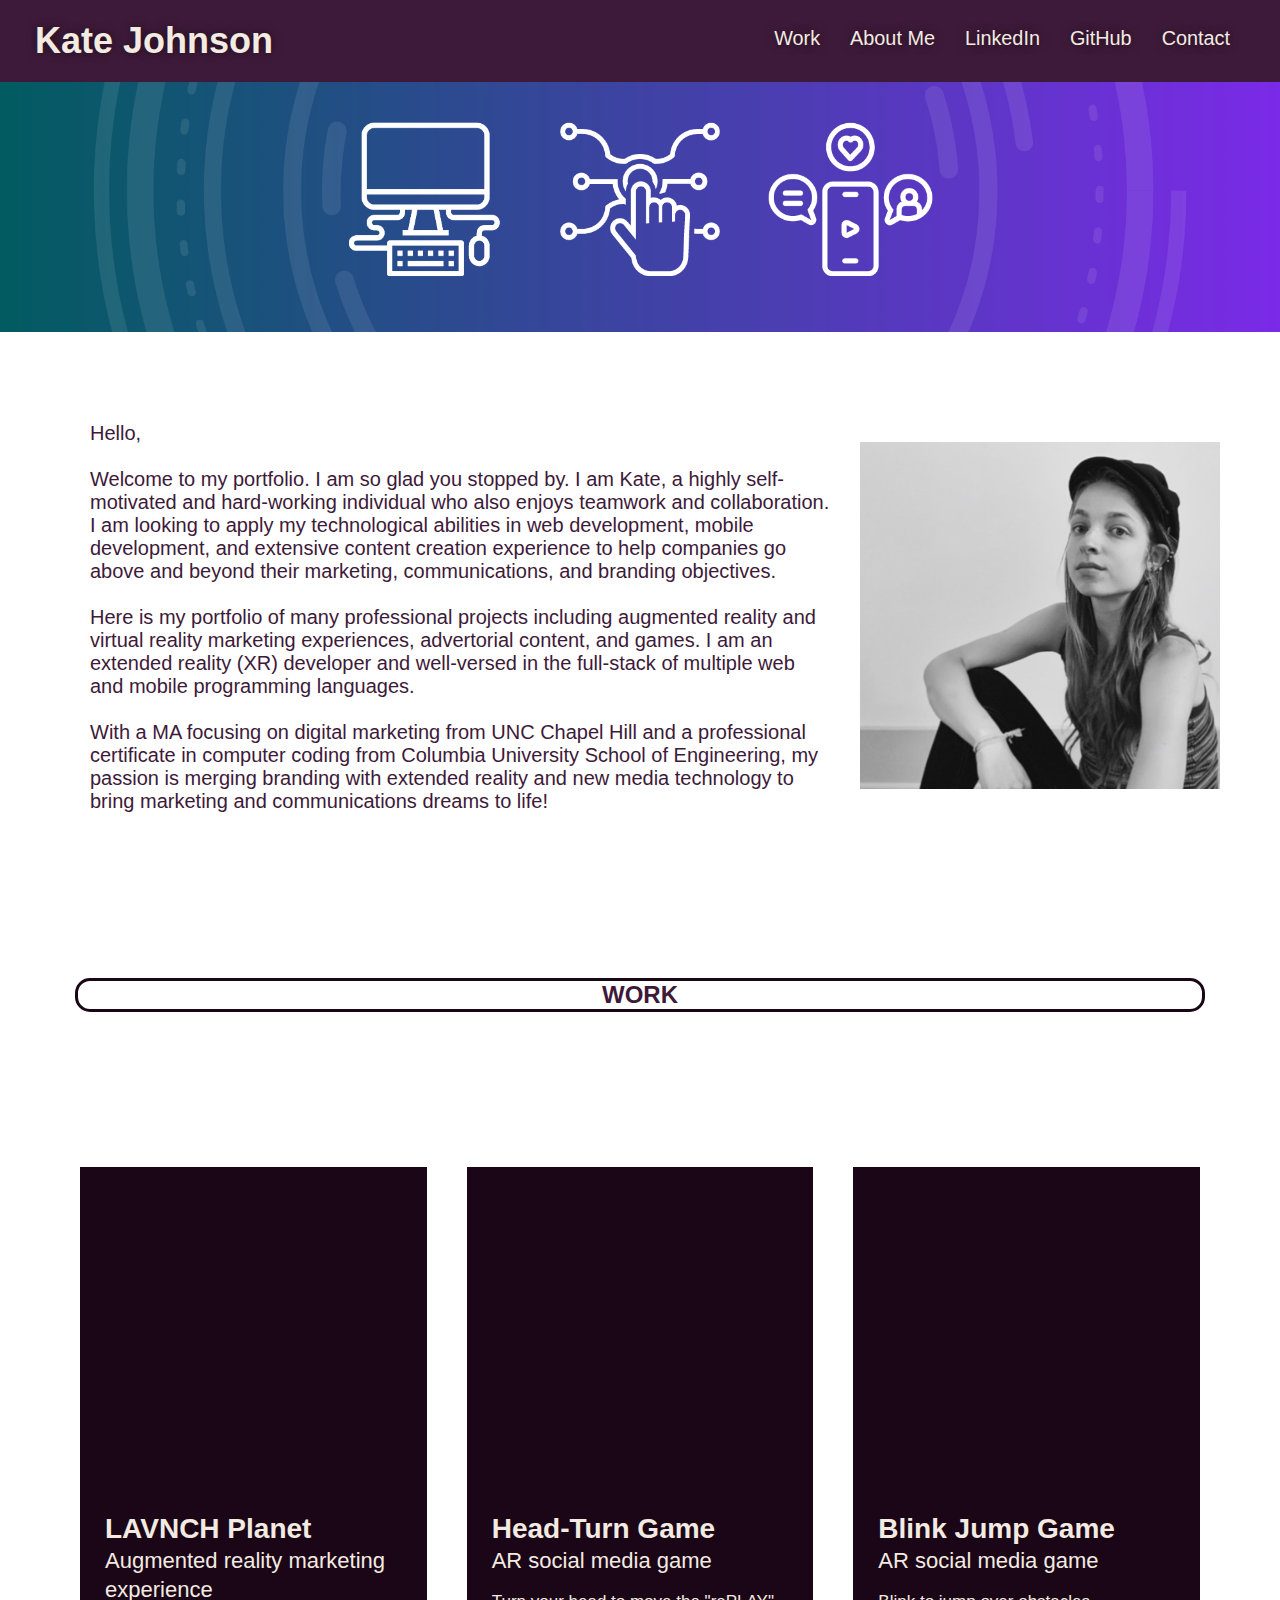
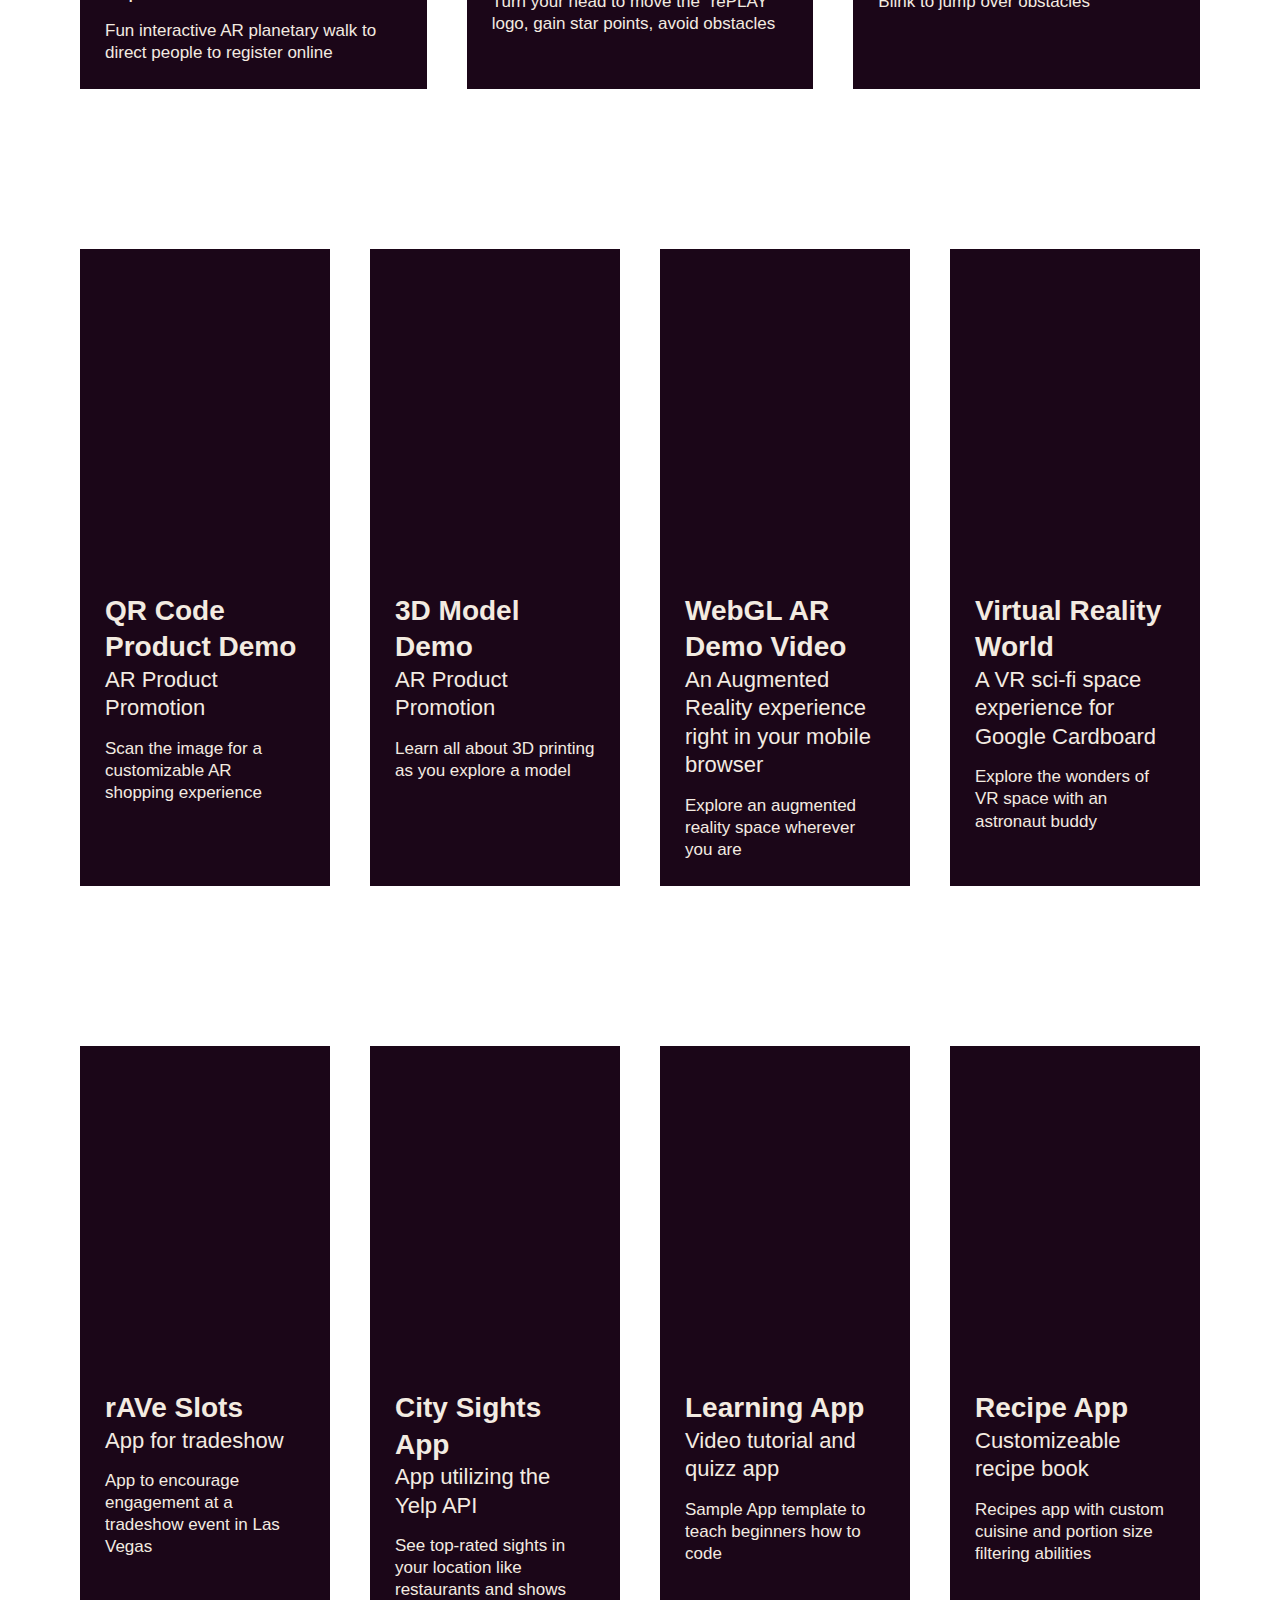
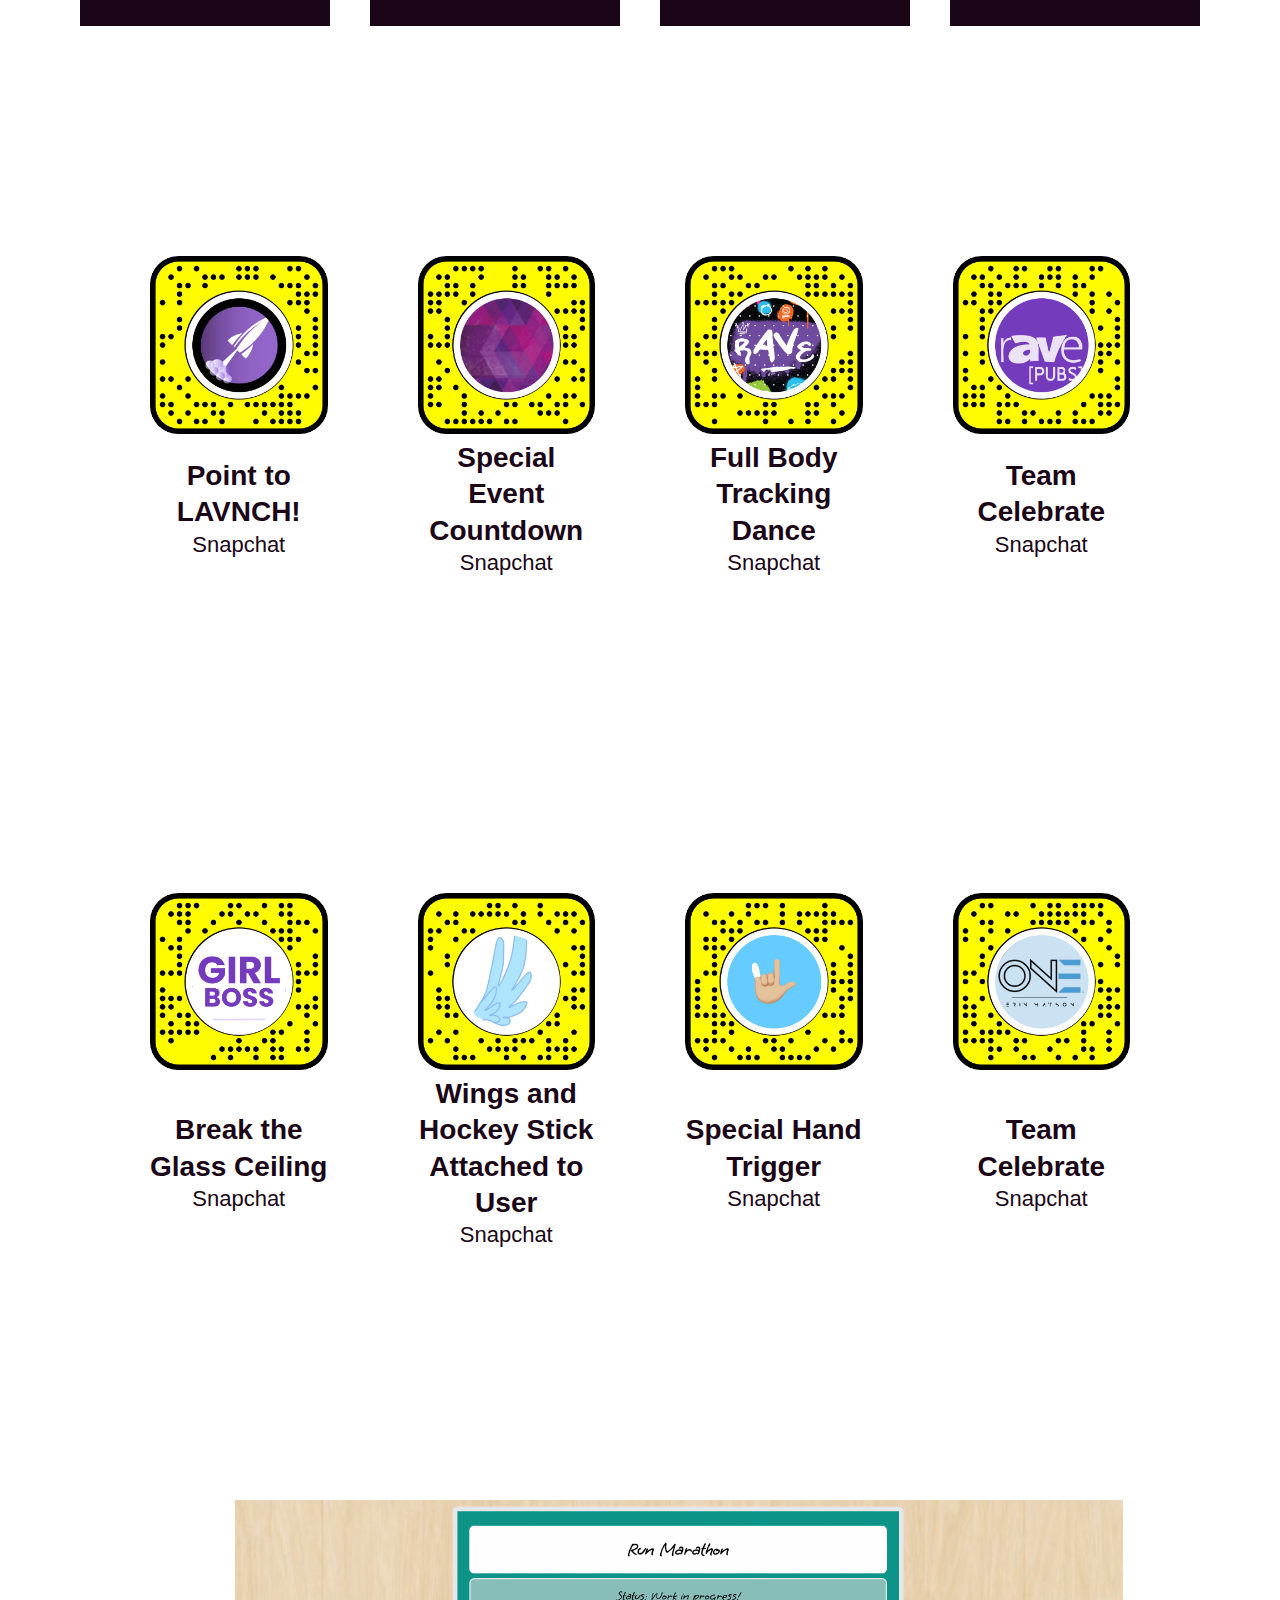
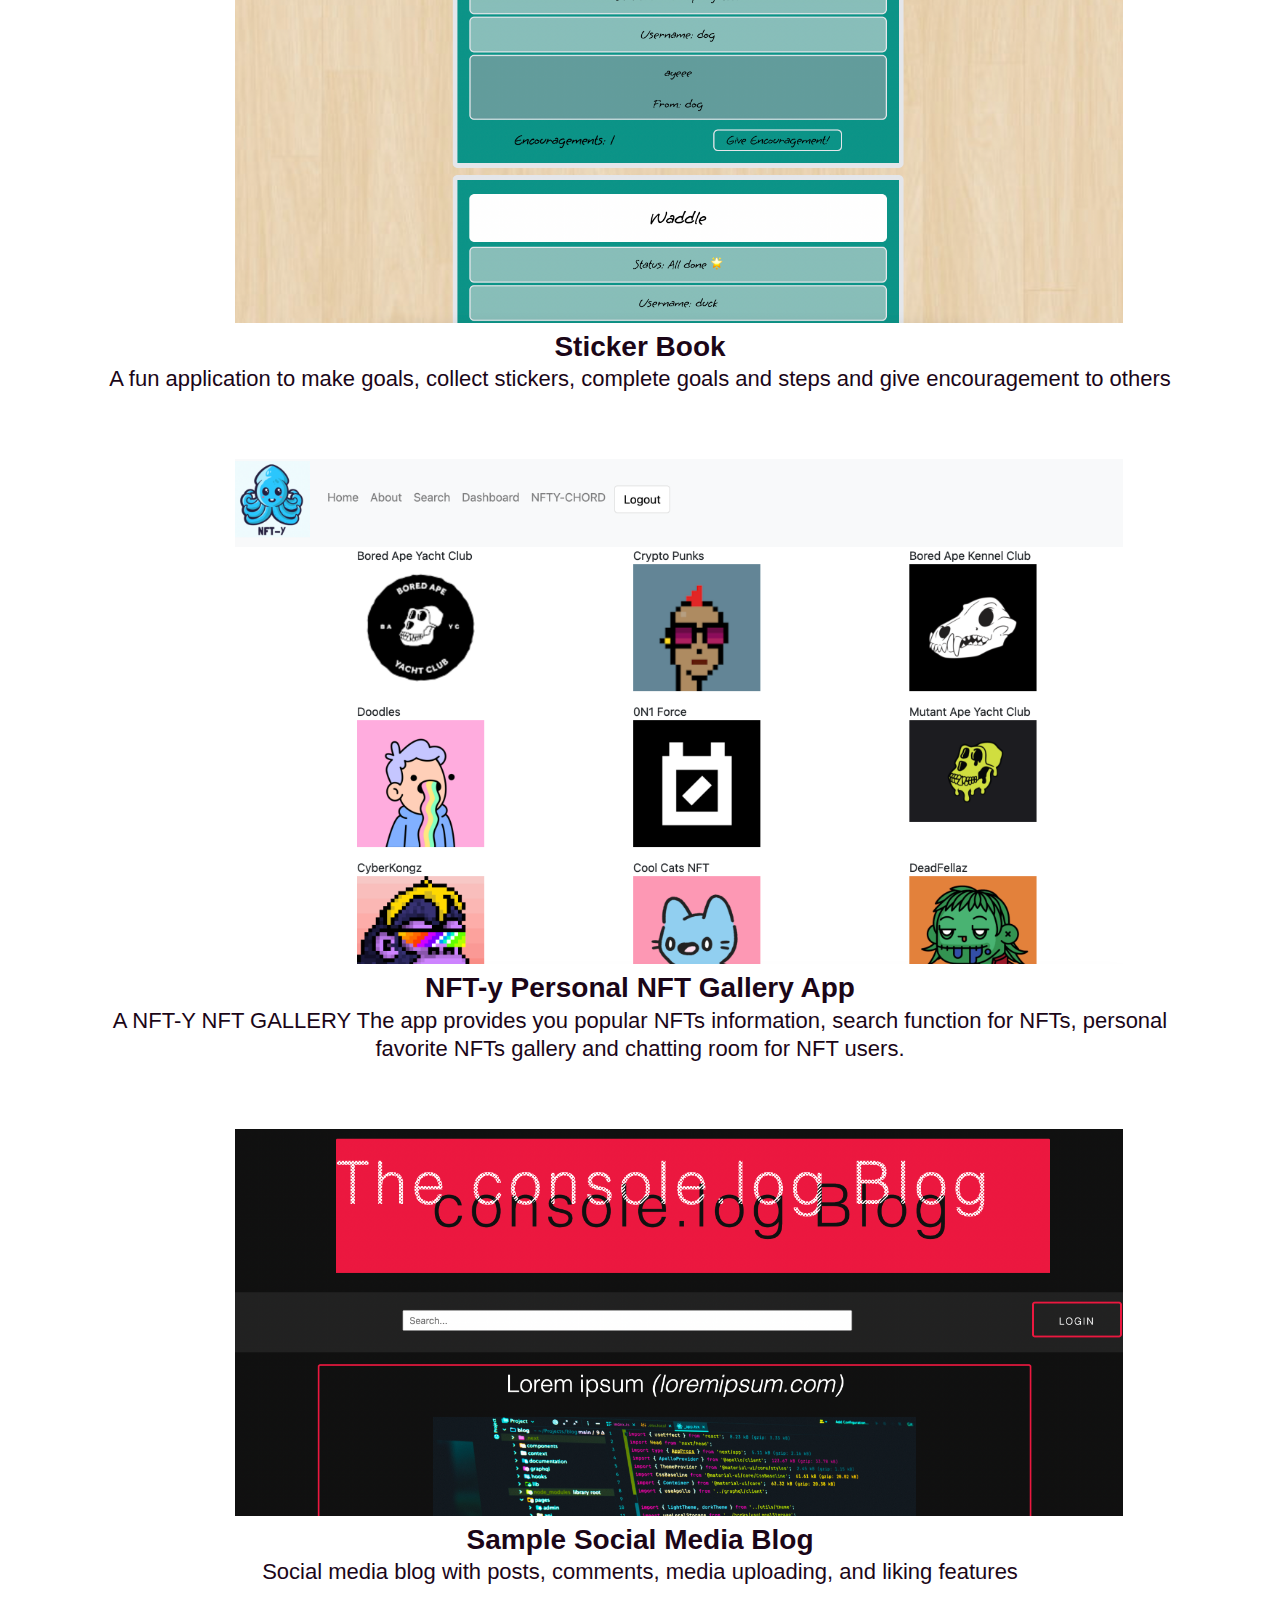
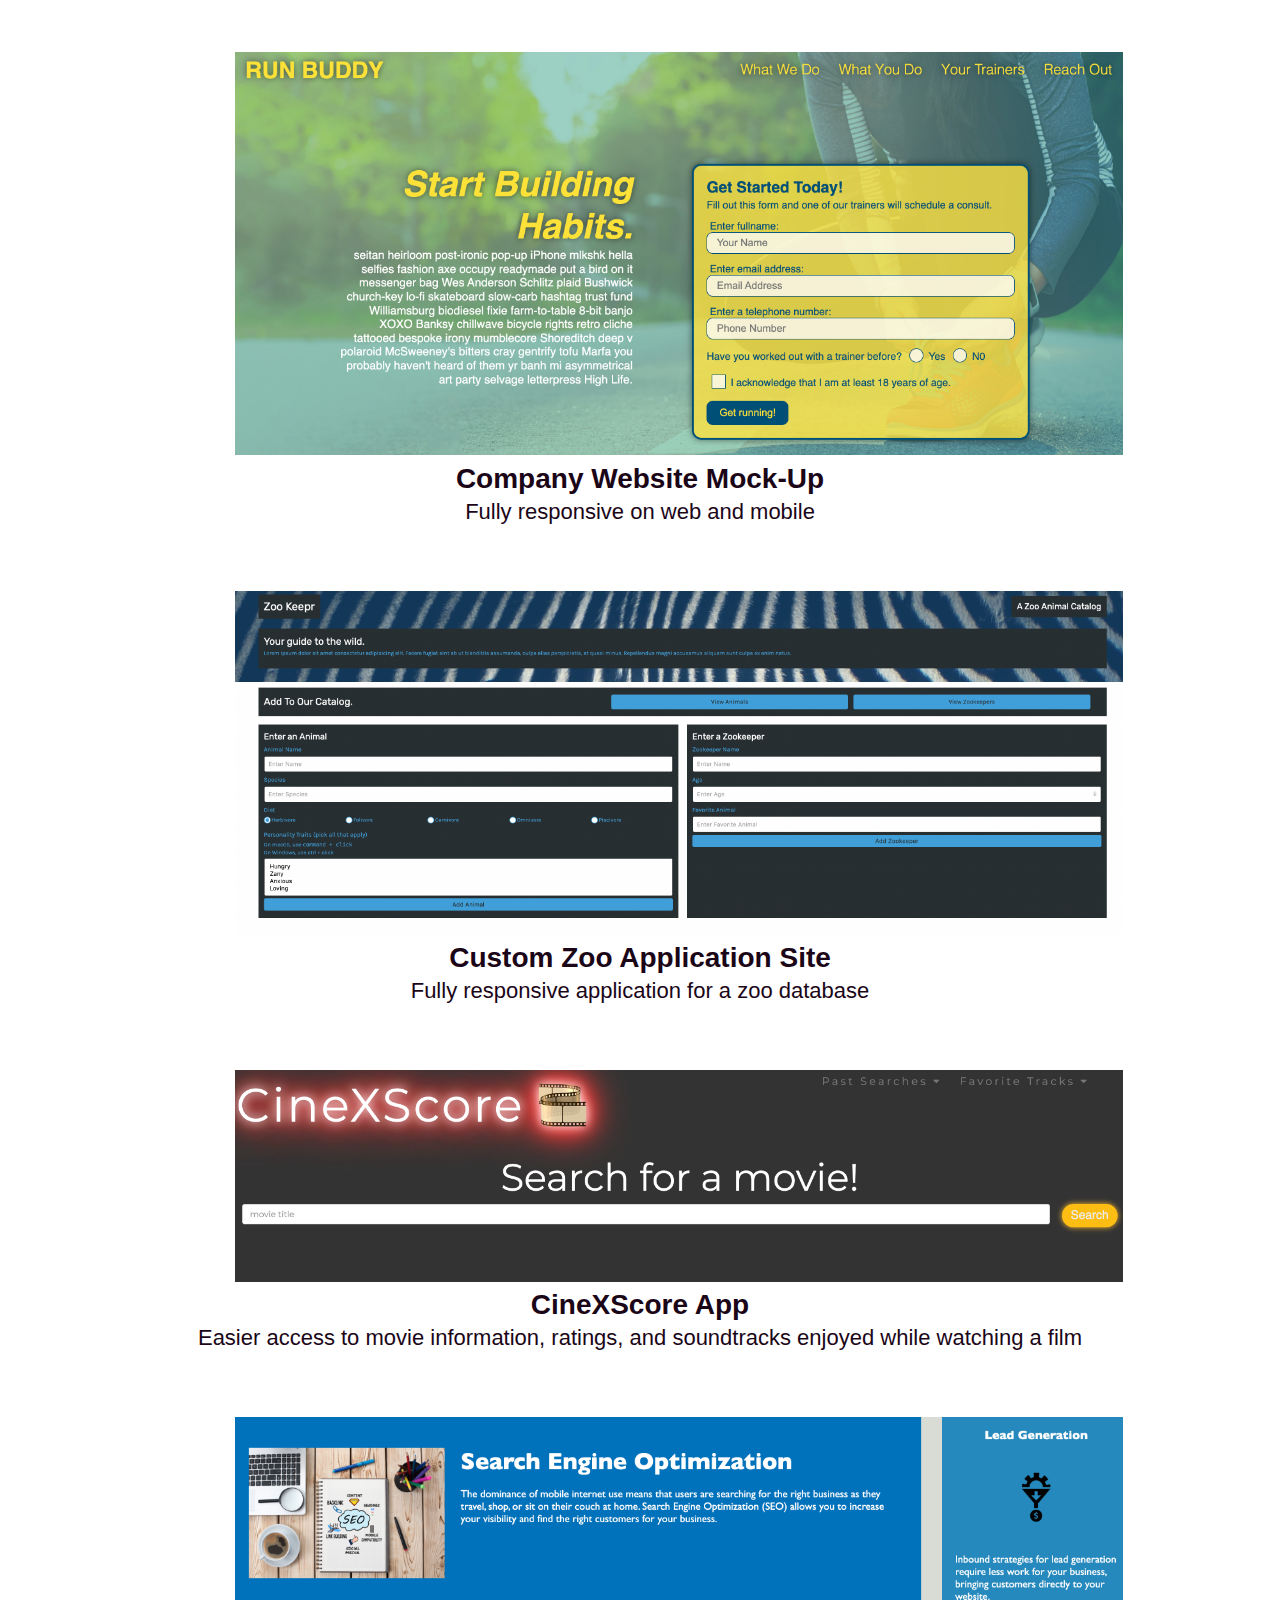
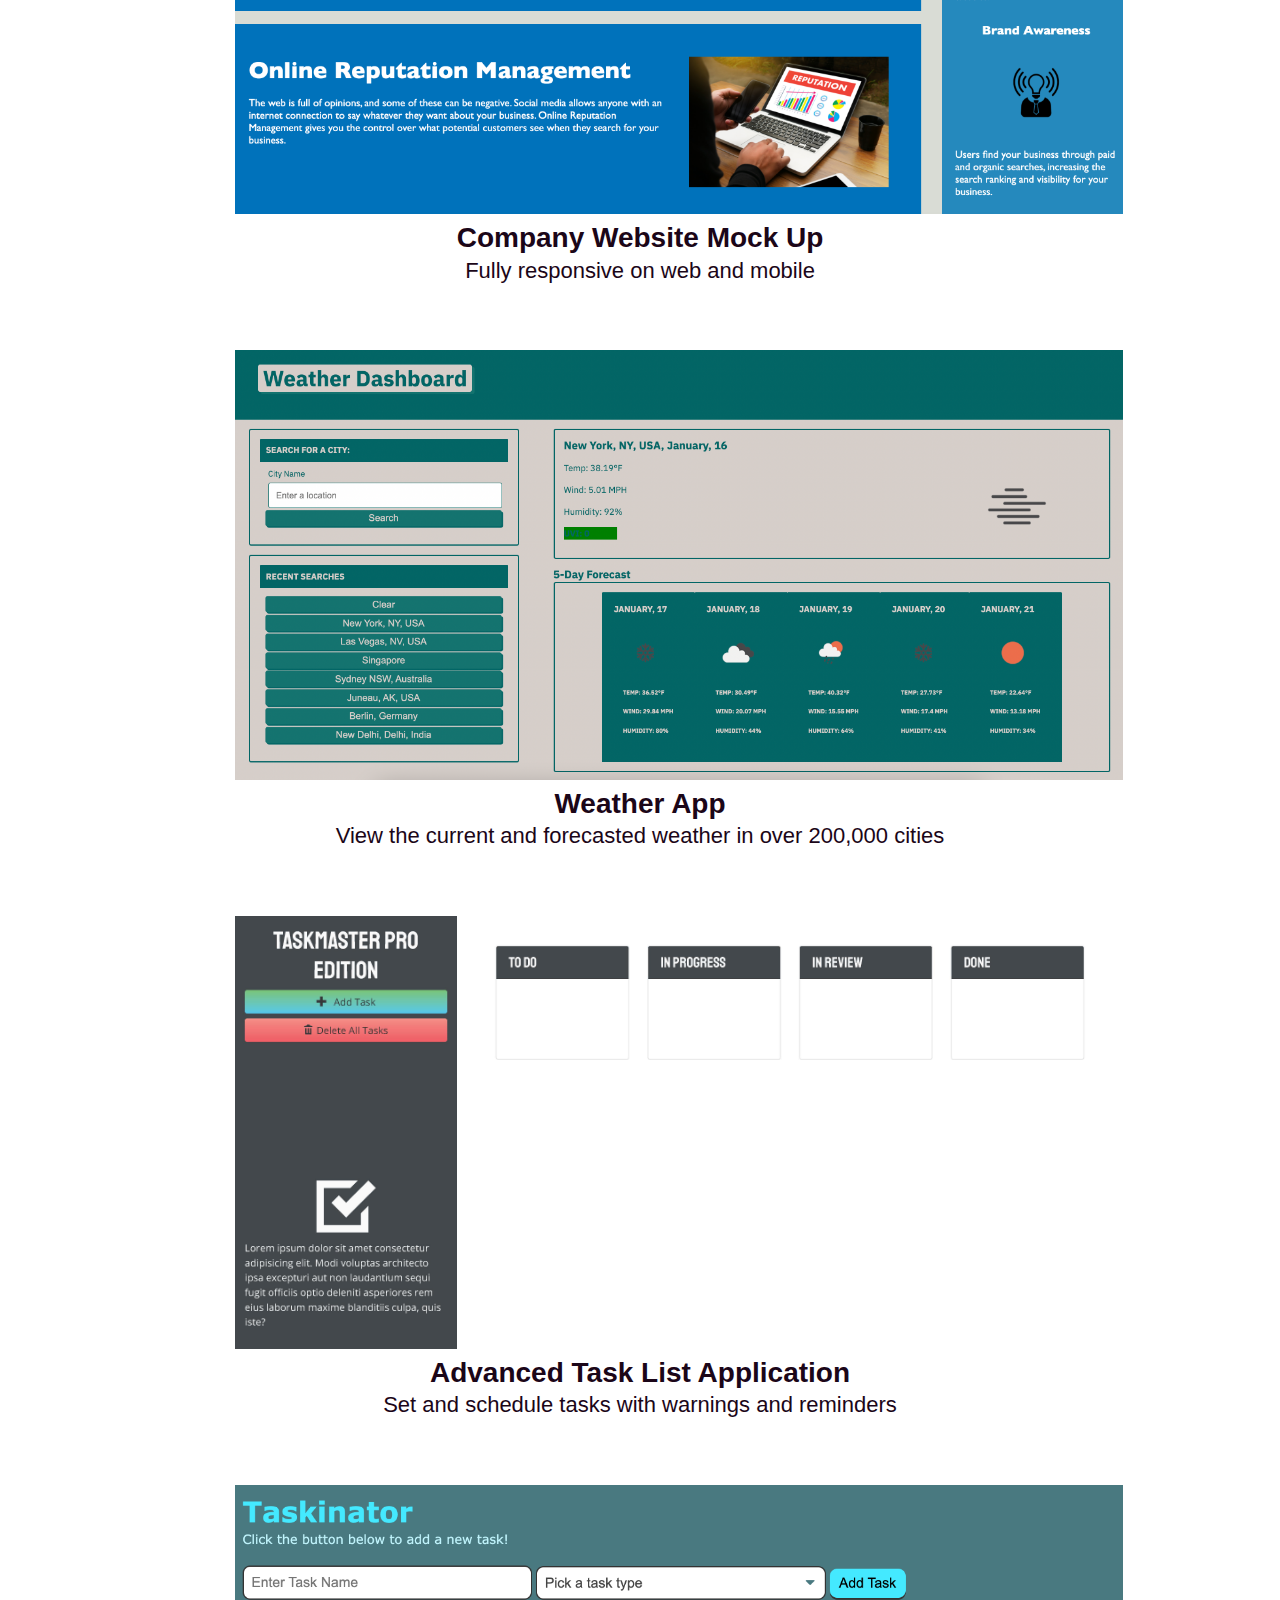
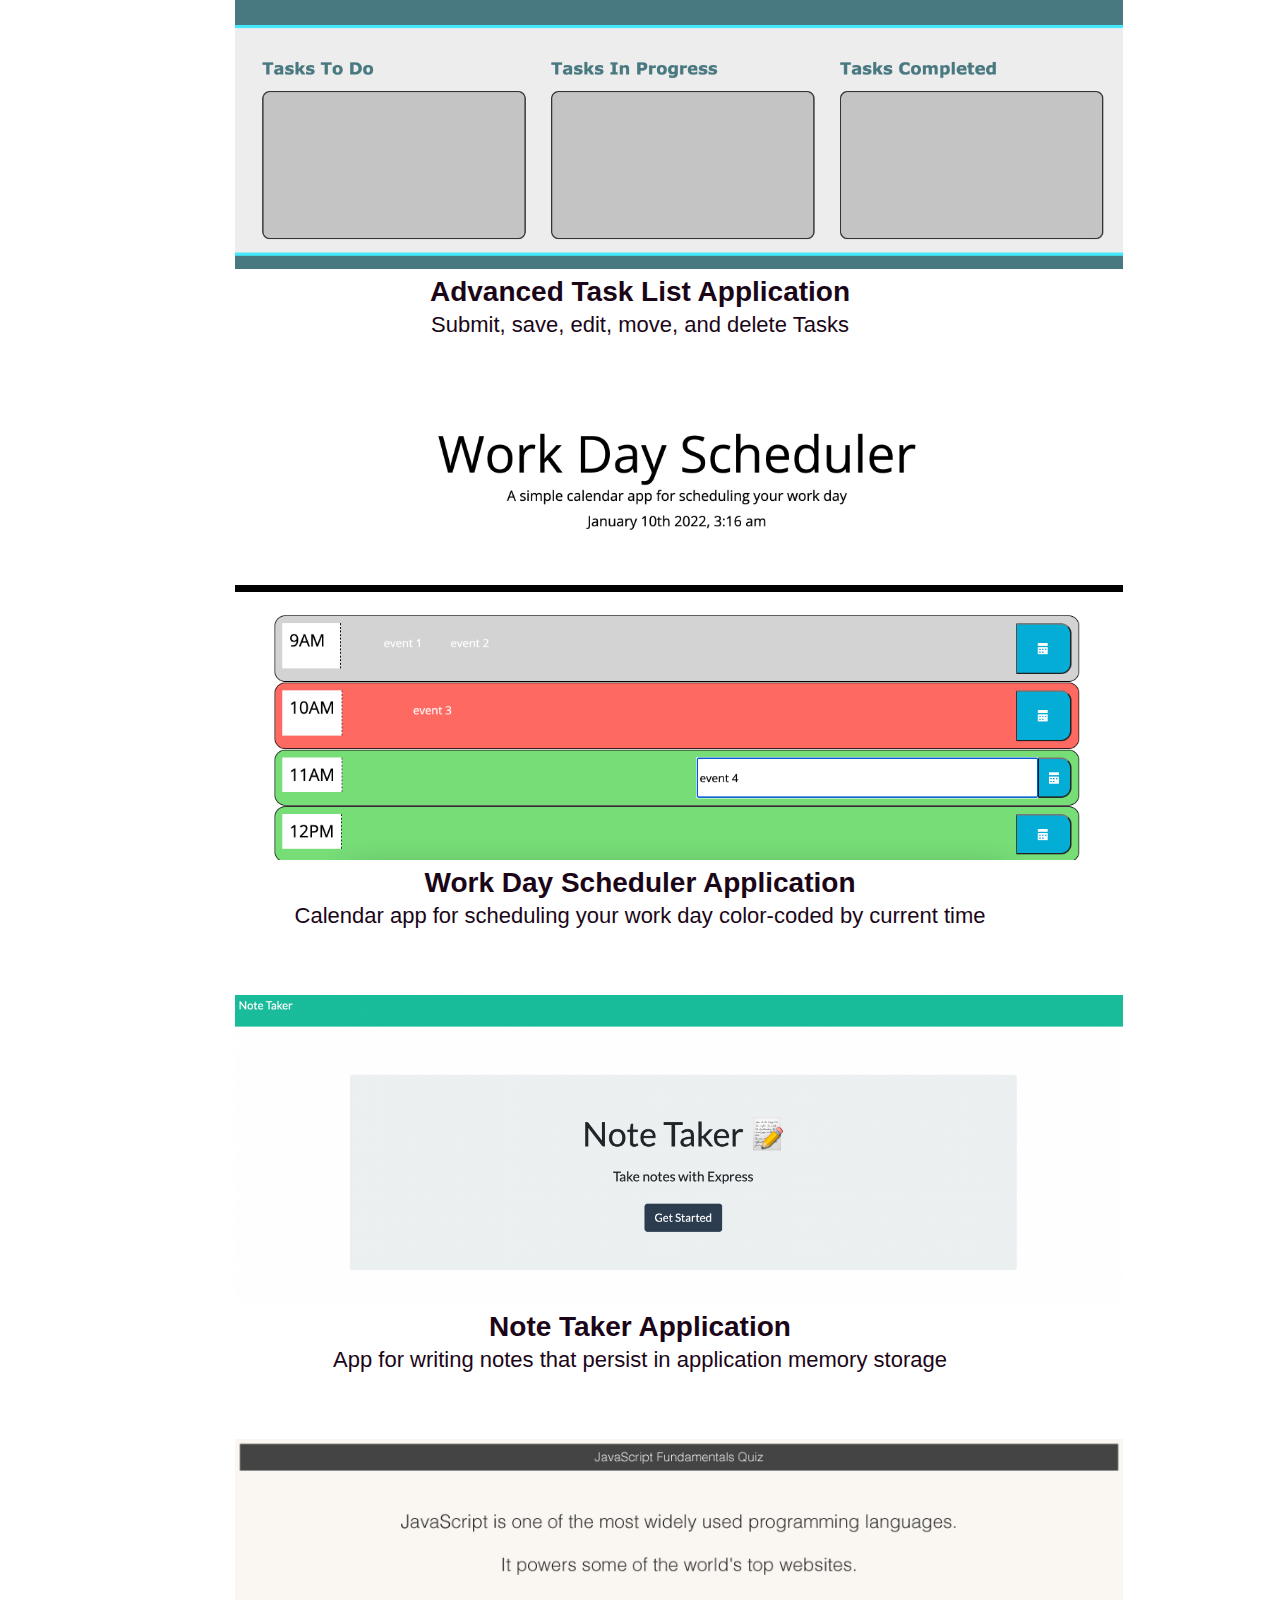
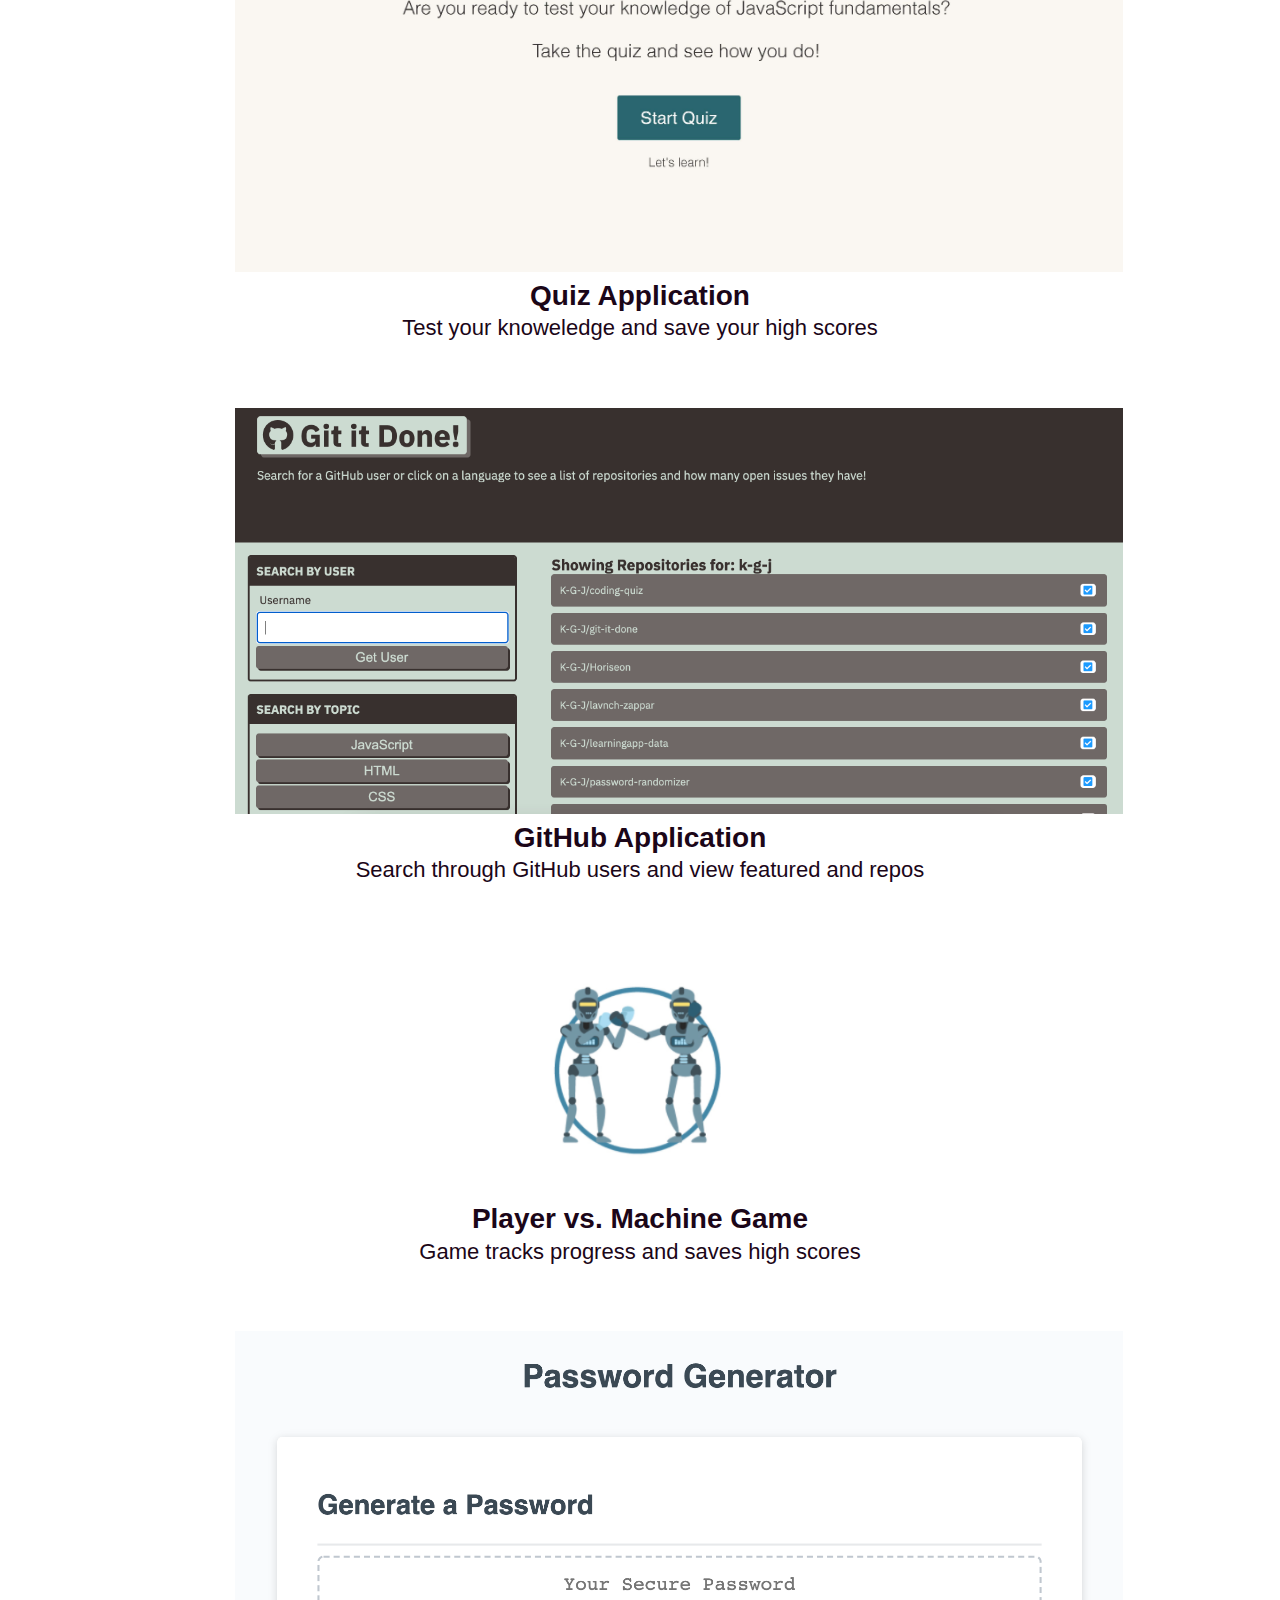
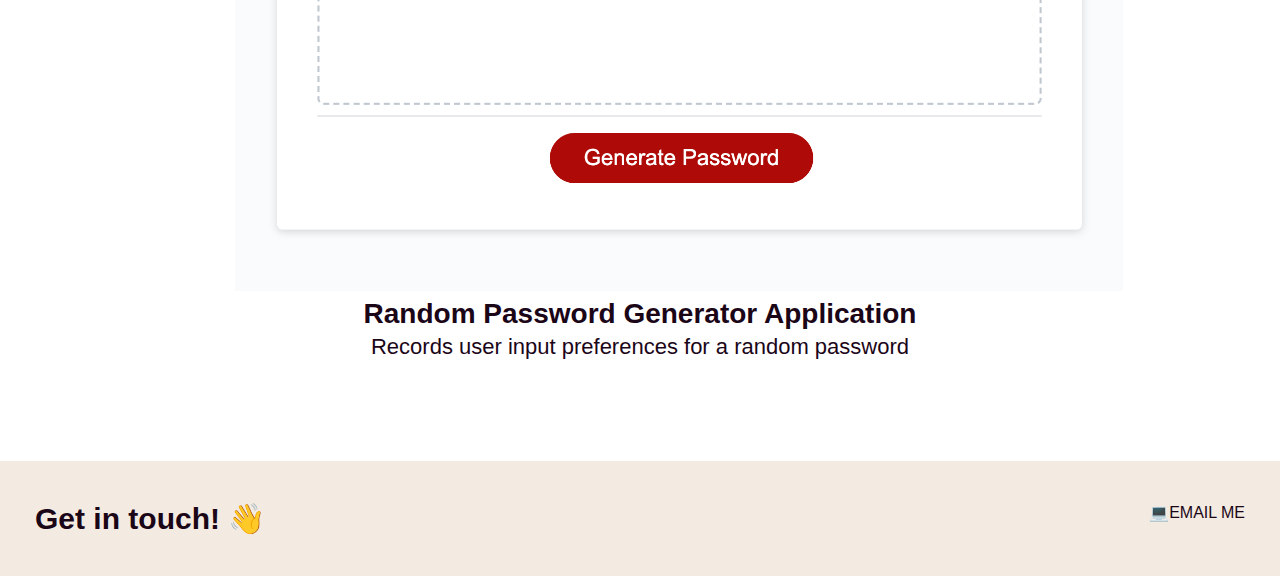
<file: index.html>
<!DOCTYPE html>
<html lang="en">
    <head>
        <meta charset="UTF-8" />
        <meta name="viewport" content="width=device-width, initial-scale=1.0" />
        <link rel="stylesheet" href="./assets/css/style.css" />
        <link rel="icon" href="assets/images/coderemoji.png" />
        <title>Kate Johnson</title>
    </head>
    <body>
    <!-- Start Header -->
    <header>
        <h1>
            <a href="index.html">Kate Johnson</a>
        </h1>
        <!-- Navigation Links -->
        <nav>
            <ul class="topnav">
                <li class="dropdown right">
                    <a id="work-dropdown" href="#work">Work</a>
                    <a href="javascript:void(0)" class="dropbtn" id="dropbtn"></a>
                    <div class="dropdown-content">
                        <a href="#xr">Extended Reality</a>
                        <a href="#mobile-applications">Mobile Apps</a>
                        <a href="#ar-filters">AR Filters</a>
                        <a href="#web">Web Development</a>
                    </div>
                </li>
                <li>
                    <a class="active" href="resume.html">About Me</a>
                </li>
                <li>
                    <a class="active" href="https://www.linkedin.com/in/kategjohnson/" target="_blank">LinkedIn</a>
                </li>
                <li>
                    <a class="active" href="https://github.com/K-G-J" target="_blank">GitHub</a>
                </li>
                <li>
                    <a class="active" href="#footer">Contact</a>
                </li>
            </ul>
        </nav>
     </header>
     <!-- End Header -->

        <!-- Hero-->
        <section class="hero"></section>
        <!-- End hero -->
    
        <!-- Start of Profile -->
    <section>
        <div class="profile">
            <div class="bio">
                <p>
                    Hello, 
                    <br /> <br />
                    Welcome to my portfolio.  I am so glad you stopped by.  I am Kate, a highly self-motivated and hard-working individual who also enjoys teamwork and collaboration.  I am looking to apply my technological abilities in web development, mobile development, and extensive content creation experience to help companies go above and beyond their marketing, communications, and branding objectives.  
                    <br /> <br />
                    Here is my portfolio of many professional projects including augmented reality and virtual reality marketing experiences, advertorial content, and games.  I am an extended reality (XR) developer and well-versed in the full-stack of multiple web and mobile programming languages.
                    <br /> <br /> 
                    With a MA focusing on digital marketing from UNC Chapel Hill and a professional certificate in computer coding from Columbia University School of Engineering, my passion is merging branding with extended reality and new media technology to bring marketing and communications dreams to life!
                </p>
            </div>
            <div class="headshot">
                <img src="assets/images/headshot.jpeg">
              </div>
          </div>
    </section>
    <!-- End about me -->

    <h2 id="work">WORK</h2>
    <!-- Start Video Demo Section -->
    <section id="xr" class="demo-videos">
       <!-- video 1 -->
        <article class="video">
            <iframe width="560" height="315" src="https://www.youtube.com/embed/h2RePHBQkuk" title="YouTube video player" frameborder="0" allow="accelerometer; autoplay; clipboard-write; encrypted-media; gyroscope; picture-in-picture" allowfullscreen></iframe>
            <div class ="video-description">
                <h3 class="video-name">LAVNCH Planet</h3>
                <h4 class="video-role">Augmented reality marketing experience</h4>
                <p>Fun interactive AR planetary walk to direct people to register online </p>
            </div>
        </article>
        <!-- video 2 -->
        <article class="video">
            <iframe width="560" height="315" src="https://www.youtube.com/embed/p8MzoTBx42o" title="YouTube video player" frameborder="0" allow="accelerometer; autoplay; clipboard-write; encrypted-media; gyroscope; picture-in-picture" allowfullscreen></iframe>
            <div class ="video-description">
                <h3 class="video-name">Head-Turn Game</h3>
                <h4 class="video-role">AR social media game</h4>
                <p>Turn your head to move the "rePLAY" logo, gain star points, avoid obstacles </p>
            </div>
        </article>
        <!-- video 3 -->
        <article class="video">
            <iframe width="560" height="315" src="https://www.youtube.com/embed/vEQSBdM-Ksg" title="YouTube video player" frameborder="0" allow="accelerometer; autoplay; clipboard-write; encrypted-media; gyroscope; picture-in-picture" allowfullscreen></iframe>
            <div class ="video-description">
                <h3 class="video-name">Blink Jump Game</h3>
                <h4 class="video-role">AR social media game</h4>
                <p>Blink to jump over obstacles</p>
            </div>
        </article>
        </div>
    </section>
    
    <section id="demo-videos-2" >
        <div class = demo-videos>
      <!-- video 4 -->
      <article class="video">
        <iframe width="560" height="315" src="https://www.youtube.com/embed/E5jez1Hi940" title="YouTube video player" frameborder="0" allow="accelerometer; autoplay; clipboard-write; encrypted-media; gyroscope; picture-in-picture" allowfullscreen></iframe>
        <div class ="video-description">
            <h3 class="video-name">QR Code Product Demo</h3>
            <h4 class="video-role">AR Product Promotion</h4>
            <p>Scan the image for a customizable AR shopping experience </p>
        </div>
    </article>
      <!-- video 5 -->
      <article class="video">
        <iframe width="560" height="315" src="https://www.youtube.com/embed/2qdJCKRSrgs" title="YouTube video player" frameborder="0" allow="accelerometer; autoplay; clipboard-write; encrypted-media; gyroscope; picture-in-picture" allowfullscreen></iframe>
        <div class ="video-description">
            <h3 class="video-name">3D Model Demo</h3>
            <h4 class="video-role">AR Product Promotion</h4>
            <p>Learn all about 3D printing as you explore a model </p>
        </div>
    </article>
     <!-- video 6 -->
     <article class="video">
        <iframe width="560" height="315" src="https://www.youtube.com/embed/74r0OxUiWSQ" title="YouTube video player" frameborder="0" allow="accelerometer; autoplay; clipboard-write; encrypted-media; gyroscope; picture-in-picture" allowfullscreen></iframe>
        <div class ="video-description">
            <h3 class="video-name">WebGL AR Demo Video</h3>
            <h4 class="video-role">An Augmented Reality experience right in your mobile browser</h4>
            <p>Explore an augmented reality space wherever you are</p>
        </div>
    </article>
     <!-- video 7 -->
     <article class="video">
        <iframe width="560" height="315" src="https://www.youtube.com/embed/_gufqRcKGXw" title="YouTube video player" frameborder="0" allow="accelerometer; autoplay; clipboard-write; encrypted-media; gyroscope; picture-in-picture" allowfullscreen></iframe>
        <div class ="video-description">
            <h3 class="video-name">Virtual Reality World</h3>
            <h4 class="video-role">A VR sci-fi space experience for Google Cardboard</h4>
            <p>Explore the wonders of VR space with an astronaut buddy</p>
        </div>
    </article>
        </div>
    </section>
    <section id="mobile-applications">
        <div class="demo-videos">
               <!-- video 8 -->
       <article class="video">
        <iframe width="560" height="315" src="https://www.youtube.com/embed/_o4HgYEfeOE" title="YouTube video player" frameborder="0" allow="accelerometer; autoplay; clipboard-write; encrypted-media; gyroscope; picture-in-picture" allowfullscreen></iframe>
        <div class ="video-description">
            <h3 class="video-name">rAVe Slots</h3>
            <h4 class="video-role">App for tradeshow</h4>
            <p>App to encourage engagement at a tradeshow event in Las Vegas </p>
        </div>
    </article>
              <!-- video 8 -->
        <article class="video">
            <iframe width="560" height="315" src="https://www.youtube.com/embed/Ugwk_Gh27ic" title="YouTube video player" frameborder="0" allow="accelerometer; autoplay; clipboard-write; encrypted-media; gyroscope; picture-in-picture" allowfullscreen></iframe>
            <div class ="video-description">
                <h3 class="video-name">City Sights App</h3>
                <h4 class="video-role">App utilizing the Yelp API</h4>
                <p>See top-rated sights in your location like restaurants and shows </p>
            </div>
        </article>
          <!-- video 9 -->
          <article class="video">
            <iframe width="560" height="315" src="https://www.youtube.com/embed/g87LgKaBNEA" title="YouTube video player" frameborder="0" allow="accelerometer; autoplay; clipboard-write; encrypted-media; gyroscope; picture-in-picture" allowfullscreen></iframe>
            <div class ="video-description">
                <h3 class="video-name">Learning App</h3>
                <h4 class="video-role">Video tutorial and quizz app</h4>
                <p>Sample App template to teach beginners how to code</p>
            </div>
        </article>
          <!-- video 10 -->
          <article class="video">
            <iframe width="560" height="315" src="https://www.youtube.com/embed/qeUTk3DIx6A" title="YouTube video player" frameborder="0" allow="accelerometer; autoplay; clipboard-write; encrypted-media; gyroscope; picture-in-picture" allowfullscreen></iframe>
            <div class ="video-description">
                <h3 class="video-name">Recipe App</h3>
                <h4 class="video-role">Customizeable recipe book</h4>
                <p>Recipes app with custom cuisine and portion size filtering abilities </p>
            </div>
        </article>
        </div>
    </section>
    <!-- End Video Demo Section -->

    <!-- Snapcode Section -->
    <section id="ar-filters" class="social-media-filters-1" >
        <div class="filter">
            <article class="filter">
                <a href="https://www.snapchat.com/unlock/?type=SNAPCODE&uuid=d88355d224794c318a467a42019a0b06&metadata=01" target="_blank" >
                    <img src="assets/images/rocketlavnchsc.png" >
                </a>
                <div class="caption">
                    <h3 class="filter-name">Point to LAVNCH!</h3>
                    <h4 class="platform">Snapchat</h4>
                </div>
            </article>
            <article class="filter">
                <a href="https://www.snapchat.com/unlock/?type=SNAPCODE&uuid=4c05f97fc8e94699964f9dc998c19141&metadata=01" target="_blank" >
                    <img src="assets/images/ic22sc.png" >
                </a>
                <div class="caption">
                    <h3 class="filter-name">Special Event Countdown</h3>
                    <h4 class="platform">Snapchat</h4>
                </div>
            </article>
            <article class="filter">
                <a href="https://www.snapchat.com/unlock/?type=SNAPCODE&uuid=6120066ea96b4e5daf1e02ec7d5256ea&metadata=01" target="_blank" >
                    <img src="assets/images/thegamsc.png">
                </a>
                <div class="caption">
                    <h3 class="filter-name">Full Body Tracking Dance</h3>
                    <h4 class="platform">Snapchat</h4>
                </div>
            </article>
            <article class="filter">
                <a href="https://www.snapchat.com/unlock/?type=SNAPCODE&uuid=9a255b4a9faa4dfca48578a7f41c6d99&metadata=01" target="_blank" >
                    <img src="assets/images/ravecelebratesc.png" >
                </a>
                <div class="caption">
                    <h3 class="filter-name">Team Celebrate</h3>
                    <h4 class="platform">Snapchat</h4>
                </div>
            </article>
        </div>
    </section>
    <section class="social-media-filters-2" >
        <div class="filter">
            <article class="filter">
                <a href="https://www.snapchat.com/unlock/?type=SNAPCODE&uuid=05c00283370849dbbab6babf8aafa4d7&metadata=01" target="_blank" >
                    <img src="assets/images/girlbosssc.png">
                </a>
                <div class="caption">
                    <h3 class="filter-name">Break the Glass Ceiling</h3>
                    <h4 class="platform">Snapchat</h4>
                </div>
            </article>
            <article class="filter">
                <a href="https://www.snapchat.com/unlock/?type=SNAPCODE&uuid=1bc2d4464d6241028a38a8046b6a1b70&metadata=01" target="_blank" >
                    <img src="assets/images/matsonflysc.png" >
                </a>
                <div class="caption">
                    <h3 class="filter-name">Wings and Hockey Stick Attached to User</h3>
                    <h4 class="platform">Snapchat</h4>
                </div>
            </article>
            <article class="filter">
                <a href="https://www.snapchat.com/unlock/?type=SNAPCODE&uuid=4e7c1941b6bb406499df72febe4db69c&metadata=01" target="_blank" >
                    <img src="assets/images/matsonhandsc.png" >
                </a>
                <div class="caption">
                    <h3 class="filter-name">Special Hand Trigger</h3>
                    <h4 class="platform">Snapchat</h4>
                </div>
            </article>
            <article class="filter">
                <a href="https://www.snapchat.com/unlock/?type=SNAPCODE&uuid=505e94c2232a48d8bbe41b708daefa16&metadata=01" target="_blank" >
                    <img src="assets/images/matsononesc.png" >
                </a>
                <div class="caption">
                    <h3 class="filter-name">Team Celebrate</h3>
                    <h4 class="platform">Snapchat</h4>
                </div>
            </article>
        </div>
    </section>
    <!-- End Snapcode Section -->

    <!-- Web section -->
    <section id="web" class="web-1" >
        <div class="web">
            <article class="web-item">
                <a href="https://sticker-book.herokuapp.com/" target="_blank" >
                    <img src="assets/images/sticker-book.png" >
                </a>
                <div class="caption">
                    <h3 class="web-name">Sticker Book</h3>
                    <h4 class="platform">A fun application to make goals, collect stickers, complete goals and steps and give encouragement to others</h4>
                </div>
            </article>
            <article class="web-item">
                <a href="https://nft-y.herokuapp.com/" target="_blank" >
                    <img src="assets/images/nfty-homepage.png" >
                </a>
                <div class="caption">
                    <h3 class="web-name">NFT-y Personal NFT Gallery App</h3>
                    <h4 class="platform">A NFT-Y NFT GALLERY The app provides you popular NFTs information, search function for NFTs, personal favorite NFTs gallery and chatting room for NFT users.</h4>
                </div>
            </article>
            <article class="web-item">
                <a href="https://console-log-blog.herokuapp.com/" target="_blank" >
                    <img src="assets/images/consolelogblog.png" >
                </a>
                <div class="caption">
                    <h3 class="web-name">Sample Social Media Blog</h3>
                    <h4 class="platform">Social media blog with posts, comments, media uploading, and liking features</h4>
                </div>
            </article>
            <article class="web-item">
                <a href="https://k-g-j.github.io/run-buddy/" target="_blank" >
                    <img src="assets/images/run-buddy.png" >
                </a>
                <div class="caption">
                    <h3 class="web-name">Company Website Mock-Up</h3>
                    <h4 class="platform">Fully responsive on web and mobile</h4>
                </div>
            </article>
            <article class="web-item">
                <a href="https://zookeepr-kj.herokuapp.com" target="_blank" >
                    <img src="assets/images/zookeepr.png" >
                </a>
                <div class="caption">
                    <h3 class="web-name">Custom Zoo Application Site</h3>
                    <h4 class="platform">Fully responsive application for a zoo database</h4>
                </div>
            </article>
            <article class="web-item">
                <a href="https://k-g-j.github.io/CineXScore/" target="_blank" >
                    <img src="assets/images/CineXScore.png" >
                </a>
                <div class="caption">
                    <h3 class="web-name">CineXScore App</h3>
                    <h4 class="platform">Easier access to movie information, ratings, and soundtracks enjoyed while watching a film</h4>
                </div>
            </article>
            <article class="web-item">
                <a href="https://k-g-j.github.io/Horiseon/" target="_blank" >
                    <img  src="assets/images/horiseon.png" >
                </a>
                <div class="caption">
                    <h3 class="web-name">Company Website Mock Up</h3>
                    <h4 class="platform">Fully responsive on web and mobile</h4>
                </div>
            </article>
            <article class="web-item">
                <a href="https://k-g-j.github.io/weather-dashboard/" target="_blank" >
                    <img src="assets/images/weather-dashboard.png" >
                </a>
                <div class="caption">
                    <h3 class="web-name">Weather App</h3>
                    <h4 class="platform">View the current and forecasted weather in over 200,000 cities</h4>
                </div>
            </article>
            <article class="web-item">
                <a href="https://k-g-j.github.io/taskmaster-pro/" target="_blank" >
                    <img src="assets/images/taskmaster-pro.jpg" >
                </a>
                <div class="caption">
                    <h3 class="web-name">Advanced Task List Application</h3>
                    <h4 class="platform">Set and schedule tasks with warnings and reminders</h4>
                </div>
            </article>
            <article class="web-item">
                <a href="https://k-g-j.github.io/taskinator/" target="_blank" >
                    <img src="assets/images/taskinator.png">
                </a>
                <div class="caption">
                    <h3 class="web-name">Advanced Task List Application</h3>
                    <h4 class="platform">Submit, save, edit, move, and delete Tasks</h4>
                </div>
            </article>
            <article class="web-item">
                <a href="https://k-g-j.github.io/work-day-scheduler/" target="_blank" >
                    <img src="assets/images/workday-scheduler.png">
                </a>
                <div class="caption">
                    <h3 class="web-name">Work Day Scheduler Application</h3>
                    <h4 class="platform">Calendar app for scheduling your work day color-coded by current time</h4>
                </div>
            </article>
            <article class="web-item">
                <a href="https://note-taker-kj.herokuapp.com/" target="_blank" >
                    <img src="assets/images/note-taker.png">
                </a>
                <div class="caption">
                    <h3 class="web-name">Note Taker Application</h3>
                    <h4 class="platform">App for writing notes that persist in application memory storage</h4>
                </div>
            </article>
            <article class="web-item">
                <a href="https://k-g-j.github.io/coding-quiz/" target="_blank" >
                    <img src="assets/images/coding-quiz.jpeg">
                </a>
                <div class="caption">
                    <h3 class="web-name">Quiz Application</h3>
                    <h4 class="platform">Test your knoweledge and save your high scores</h4>
                </div>
            </article>
            <article class="web-item">
                <a href="https://k-g-j.github.io/git-it-done/" target="_blank" >
                    <img src="assets/images/git-it-done.png">
                </a>
                <div class="caption">
                    <h3 class="web-name">GitHub Application</h3>
                    <h4 class="platform">Search through GitHub users and view featured and repos</h4>
                </div>
            </article>
            <article id="robot-gladiators" class="web-item">
                <a href="https://k-g-j.github.io/robot-gladiators/" target="_blank" >
                    <img id="robot-gladiators-img" src="assets/images/robot-gladiator.png">
                </a>
                <div class="caption">
                    <h3 class="web-name">Player vs. Machine Game</h3>
                    <h4 class="platform">Game tracks progress and saves high scores</h4>
                </div>
            </article>
            <article class="web-item">
                <a href="https://k-g-j.github.io/password-randomizer/" target="_blank" >
                    <img src="assets/images/password-randomizer.png" >
                </a>
                <div class="caption">
                    <h3 class="web-name">Random Password Generator Application</h3>
                    <h4 class="platform">Records user input preferences for a random password</h4>
                </div>
            </article>
        </div>
    </section>
    <!-- End Web Section -->
    
    <!-- Footer -->
    <footer id="footer">
        <h2>Get in touch! &#128075; </h2>
        <div class="email">
            <a href="mailto:johnson.kat.g@gmail.com" style="text-decoration:none">&#128187;EMAIL ME  </a> <br />
        </div>
    </footer>
    <!-- End Footer -->
    </body>
</html>
</file>
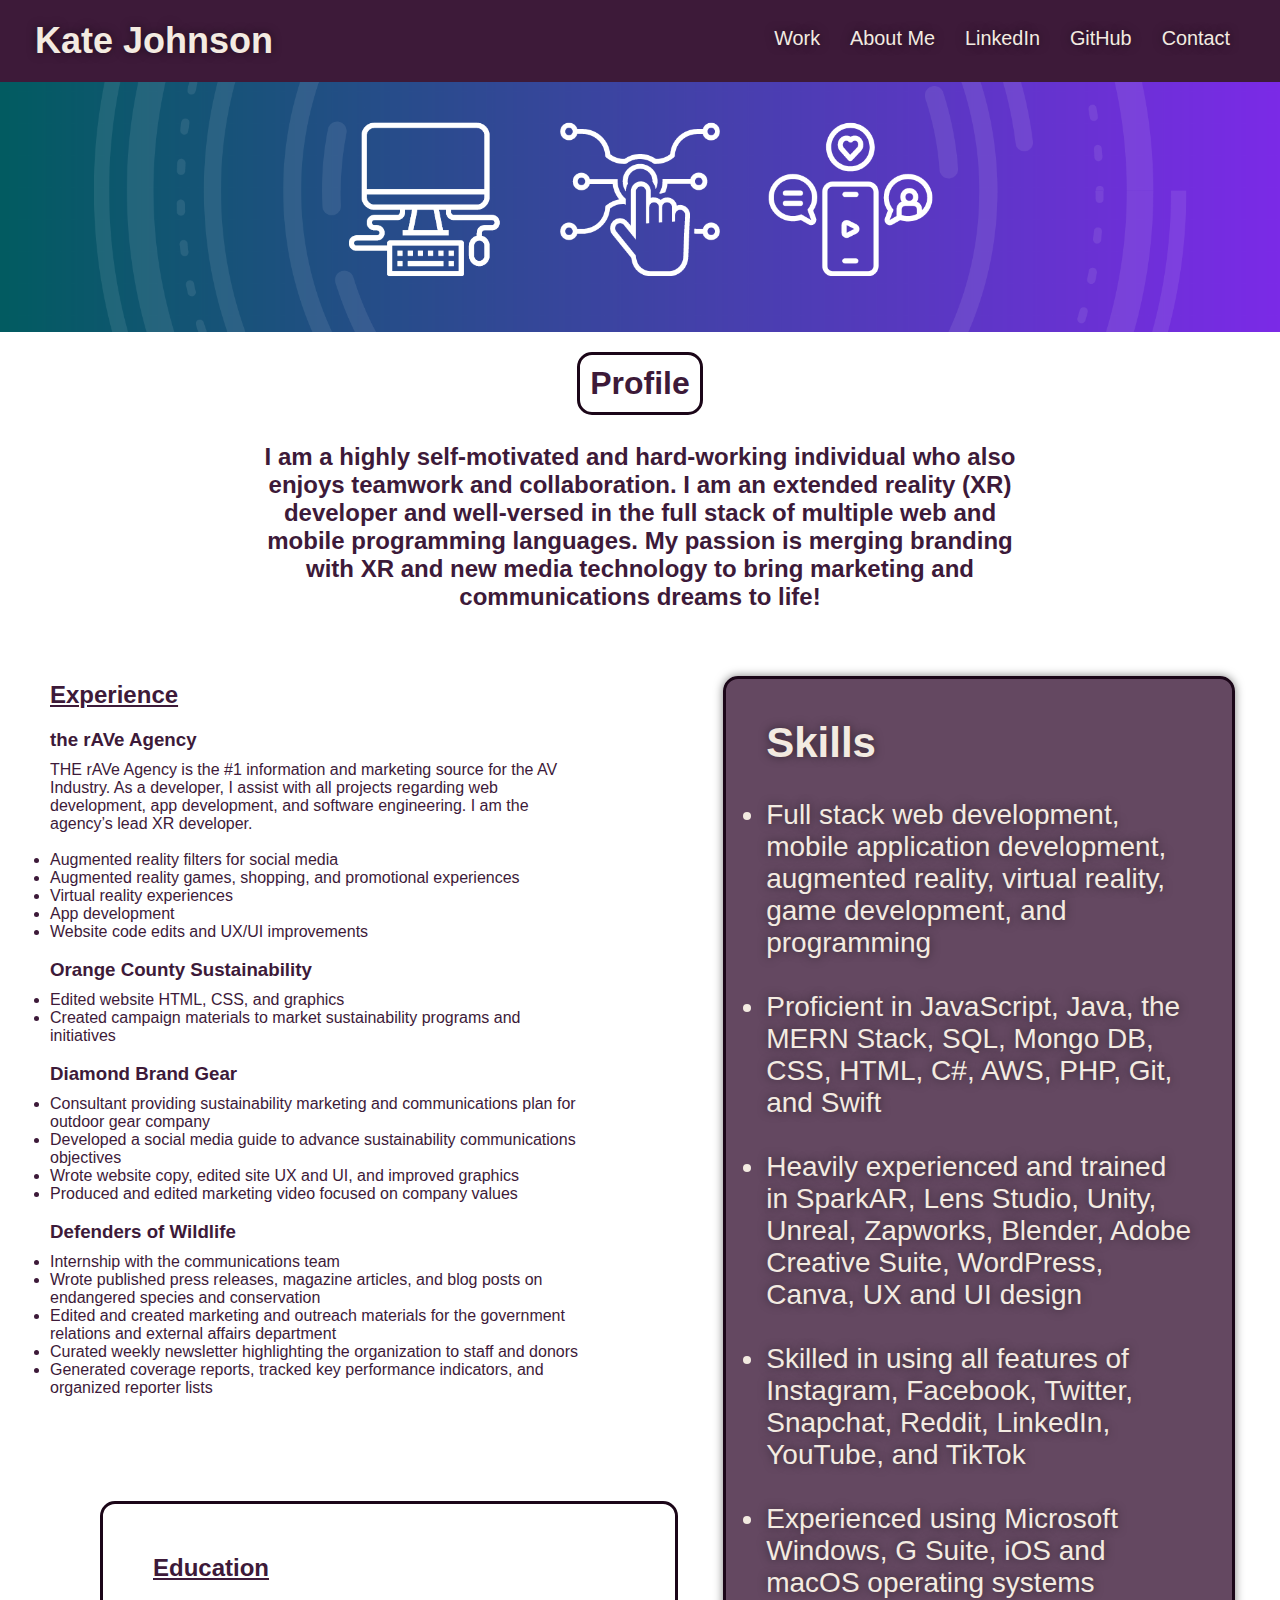
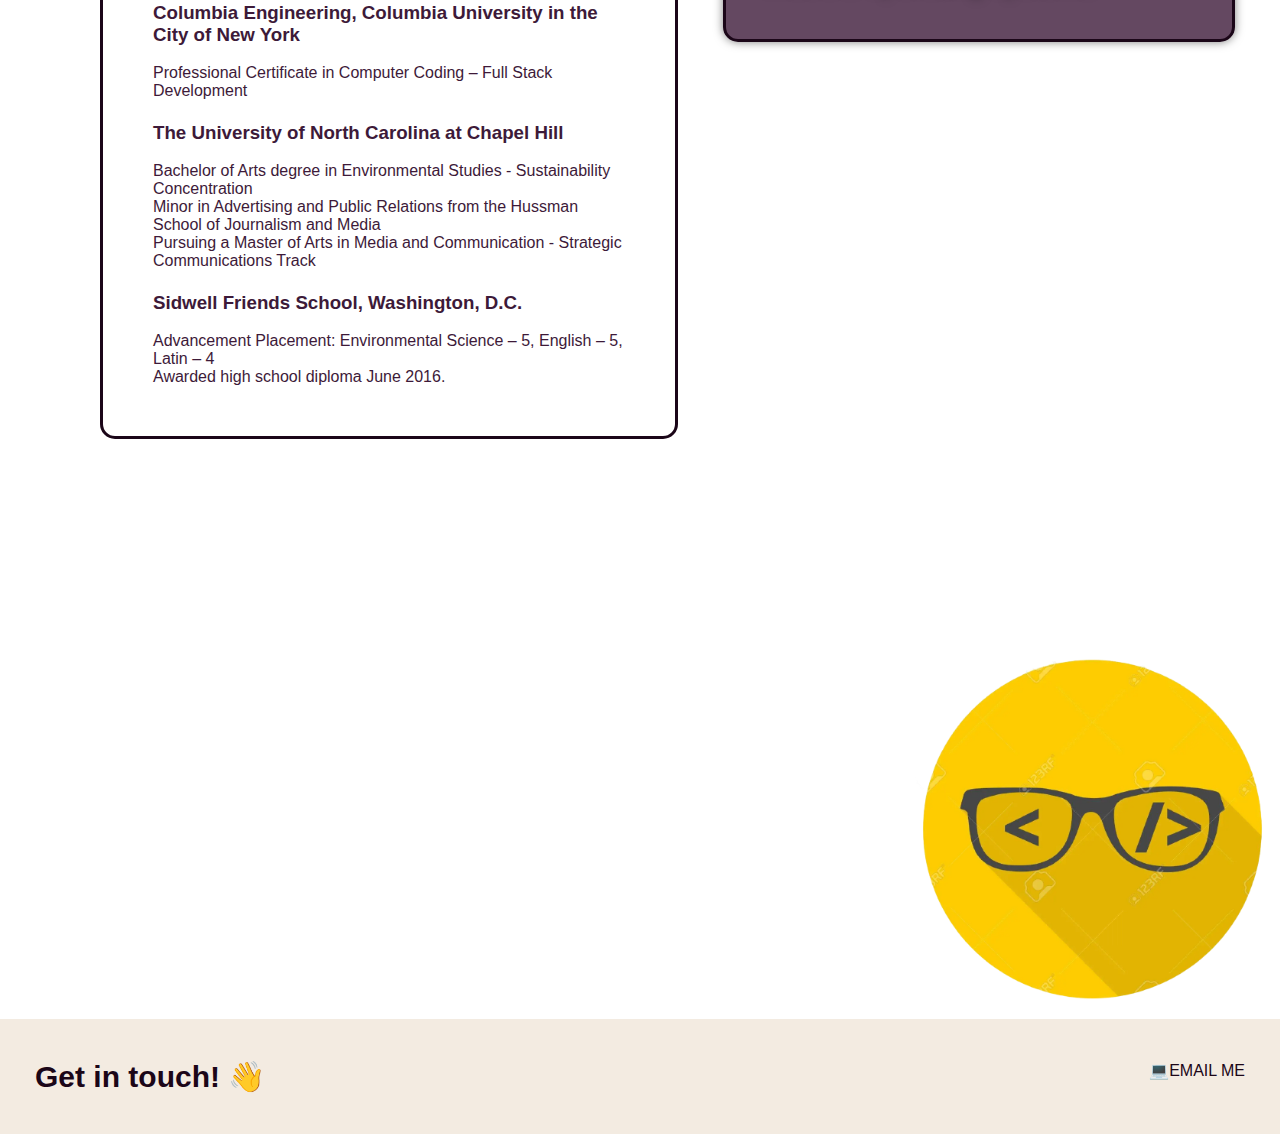
<file: resume.html>
<!DOCTYPE html>
<html lang="en">
    <head>
        <meta charset="UTF-8" />
        <meta name="viewport" content="width=device-width, initial-scale=1.0" />
        <link rel="stylesheet" href="./assets/css/style.css" />
        <link rel="stylesheet" href="assets/css/resumestyle.css" />
        <link rel="icon" href="assets/images/coderemoji.png" />
        <title>About Me</title>
    </head>
    <body>
    <!-- Start Header -->
    <header>
        <h1>
            <a href="index.html">Kate Johnson</a>
        </h1>
        <!-- Navigation Links -->
        <nav>
            <ul>
                <li>
                    <a href="index.html#work">Work</a>
                </li>
                <li>
                    <a href="resume.html">About Me</a>
                </li>
                <li>
                    <a href="https://www.linkedin.com/in/kategjohnson/" target="_blank">LinkedIn</a>
                </li>
                <li>
                    <a href="https://github.com/K-G-J" target="_blank">GitHub</a>
                </li>
                <li>
                    <a href="#footer">Contact</a>
                </li>
            </ul>
        </nav>
     </header>
     <!-- End Header -->

        <!-- Hero-->
        <section class="hero"></section>
        <!-- End hero -->
    
        <section class="profile">
            <h1>Profile</h1>
            <h2>
                <br />
                I am a highly self-motivated and hard-working individual who also enjoys teamwork and collaboration. I am an extended reality (XR) developer and well-versed in the full stack of multiple web and mobile programming languages. My passion is merging branding with XR and new media technology to bring marketing and communications dreams to life!
            </h2>
        </section>
        
        <section class="skills">
            <h2>Skills</h2>
            <ul>
                <br />
                <li>Full stack web development, mobile application development, augmented reality, virtual reality, game development, and programming</li>
                <br />
                <li>Proficient in JavaScript, Java, the MERN Stack, SQL, Mongo DB, CSS, HTML, C#, AWS, PHP, Git, and Swift</li>
                <br />
                <li>Heavily experienced and trained in SparkAR, Lens Studio, Unity, Unreal, Zapworks, Blender, Adobe Creative Suite, WordPress, Canva, UX and UI design</li>
                <br />
                <li>Skilled in using all features of Instagram, Facebook, Twitter, Snapchat, Reddit, LinkedIn, YouTube, and TikTok</li>
                <br />
                <li>Experienced using Microsoft Windows, G Suite, iOS and macOS operating systems</li>
            </ul>
        </section>   

    <section class="experience" >
        <h2 style="text-decoration: underline;">Experience</h2>
        <div>
            <h3>the rAVe Agency</h3>
        <p>
            THE rAVe Agency is the #1 information and marketing source for the AV Industry. As a developer, I assist with all projects regarding web development, app development, and software engineering. I am the agency’s lead XR developer.</p>
            <br />
        <ul>
            <li>Augmented reality filters for social media</li>
            <li>Augmented reality games, shopping, and promotional experiences</li>
            <li>Virtual reality experiences</li>
            <li>App development</li>
            <li>Website code edits and UX/UI improvements</li>
        </ul>
        <br />
        <h3>Orange County Sustainability</h3>
        <ul>
            <li>Edited website HTML, CSS, and graphics</li>
            <li>Created campaign materials to market sustainability programs and initiatives</li>
        </ul>
        <br />
        <h3>Diamond Brand Gear</h3>
        <ul>
            <li>Consultant providing sustainability marketing and communications plan for outdoor gear company</li>
            <li>Developed a social media guide to advance sustainability communications objectives</li>
            <li>Wrote website copy, edited site UX and UI, and improved graphics</li>
            <li>Produced and edited marketing video focused on company values</li>
        </ul>
        <br />
        <h3>Defenders of Wildlife</h3>
        <ul>
            <li>Internship with the communications team</li>
            <li>Wrote published press releases, magazine articles, and blog posts on endangered species and conservation</li>
            <li>Edited and created marketing and outreach materials for the government relations and external affairs department</li>
            <li>Curated weekly newsletter highlighting the organization to staff and donors</li>
            <li>Generated coverage reports, tracked key performance indicators, and organized reporter lists</li>
            <br /> <br /> <br />
        </ul>
        </div>
        </section>

        <section class="education">
            <h2 style="text-decoration: underline;">Education</h2>
            <br />
            <h3>Columbia Engineering, Columbia University in the City of New York</h3>
            <p>
                <br />Professional Certificate in Computer Coding – Full Stack Development</p>
            <h3> <br /> The University of North Carolina at Chapel Hill</h3>
            <p>
                <br />
                Bachelor of Arts degree in Environmental Studies - Sustainability Concentration <br />
                Minor in Advertising and Public Relations from the Hussman School of Journalism and Media <br />
                Pursuing a Master of Arts in Media and Communication - Strategic Communications Track 
            </p>
            <h3><br />Sidwell Friends School, Washington, D.C.</h3>
            <p>
                <br />
                Advancement Placement: Environmental Science – 5, English – 5, Latin – 4 <br />
                Awarded high school diploma June 2016.
            </p>
        </section> 

        <div class="emoji">
            <a href="https://ak.picdn.net/shutterstock/videos/27866767/preview/stock-footage-thank-you-text-on-binary-matrix-background-motion-background-available-in-k-video-render-footage.webm" target="_blank">
                <img src="assets/images/coderemoji.png">
            </a>
        </div>

  <!-- Footer -->
  <footer id="footer">
    <h2>Get in touch! &#128075; </h2>
    <div class="email">
        <a href="mailto:johnson.kat.g@gmail.com" style="text-decoration:none">&#128187;EMAIL ME  </a> <br />
    </div>
</footer>
<!-- End Footer -->
</body>
</file>
<file: assets/css/style.css>
* {
    margin: 0;
    padding: 0;
    box-sizing: border-box;
}
:root {
    --primary-color: #F3EBE1;
    --secondary-color: #1b0618;
    --tertiary-color: #3D1A39;
}
body {
    color: var(--tertiary-color);
    font-family: Verdana, Geneva, Tahoma, sans-serif
}

/* Header and Navigation Styling */
header {
    padding: 20px 35px;
    background-color: var(--tertiary-color);
    display: flex;
    justify-content: space-between;
    flex-wrap: wrap;
    position: -webkit-sticky;
    position: sticky;
    top: 0;
    background-size: cover;
    background-attachment: fixed;
    background-position: 80%;
    z-index: 9999;
}
header h1 {
    font-weight: bold;
    font-size: 36px;
    color: var(--primary-color);
    margin: 0;
    text-shadow: 0 0 10px rgba(0, 0, 0, 0.5);
}
header a {
    text-decoration: none;
    color: var(--primary-color);
}
header nav {
    margin: 7px 0;
}
header nav ul {
    display: flex;
    flex-wrap: wrap;
    justify-content: space-between;
    align-items: center;
    list-style: none;
}
header nav ul li a {
    padding: 10px 15px;
    font-weight: lighter;
    font-size: 1.55vw;
    text-shadow: 0 0 10px rgba(0, 0, 0, 0.5);
}
header nav ul li a:hover {
    background: var(--primary-color);
    color: var(--secondary-color);
    border-radius: 15px;
    text-shadow: none;
}
ul.topnav li:hover a:not(.active) {
    background: var(--primary-color);
    color: var(--secondary-color);
}
.dropbtn {
    display: none;
}
@media screen and (max-width: 600px){
    ul.topnav,
    ul.topnav {position: unset}
    ul.topnav li.right, 
    ul.topnav li {float: none;}
}

ul.topnav .dropdown-content {
  display: none;
  position: absolute;
}
ul.topnav .dropdown-content a {
    display: flex;
    flex-direction: column;
}
ul.topnav .dropdown:hover > .dropdown-content {
  display: block;
}
  
section {
    padding: 60px;
}
/* Header styling end */

/* Hero styling start */
.hero {
    background-image: url("../images/banner.png");
    background-position: center;
    background-size: cover;
    height: 250px;
}
/* Hero styling end */

/* Profile styling start */
.profile {
    display: flex;
    align-items: center;
    justify-content: center
  }
  img {
    max-width: 100%
  }
  .headshot {
    flex-basis: 100%
  }
  .bio {
    font-size: 20px;
    padding: 30px;
    max-width: 800px;
  }
/* Profile styling end */

/* Video styling start */
h2 {
    text-align: center;
    border: 3px 
    display: flex;
    flex-wrap: wrap;
}
#work {
    border: 3px solid var(--secondary-color);
    border-radius: 15px;
    margin: 75px;
}
.video {
    flex: 1;
    margin: 20px;
    background: var(--secondary-color);
    color: var(--primary-color);
    flex-wrap: wrap;
    font-style: none;
}
.video iframe {
    width: 100%;
}
.video iframe:hover{
    transform: scale(1.5);
}
.video-description {
    padding: 25px;
    line-height: 1.3;
    font-style: none;
    text-decoration: none;
}
.video-description h3 {
    font-size: 28px;
    font-style: none;
    text-decoration: none;
}
.video-description h4 {
    font-weight: lighter;
    font-size: 22px;
    margin-bottom: 15px;
    font-style: none;
    text-decoration: none;
}
.video-description p {
    font-size: 17px;
}
.demo-videos {
    width: 100%;
    margin: 0 auto;
    display: flex;
    flex-wrap: wrap;
    justify-content: space-around;
}
#cardboard-link {
    color: var(--primary-color);
    font-style: bold;
}
/* Video styling end */

/* Social media filter styling start */
.filter {
    flex: 1;
    margin: 20px;
    color: var(--secondary-color);
    flex-wrap: wrap;
}
.filter:hover {
    background: var(--primary-color);
    color: var(--secondary-color);
    border-radius: 15px;
    text-shadow: none;
}
.filter img {
  width: 100%;
}
.filter img:hover {
    background-color: var(--tertiary-color);
    border-radius: 15px;
    border-width: 30px;
    text-shadow: none;
    transform: scale(1.5);
}
.filter {
    padding: 25px;
    line-height: 1.3;
    display: flex;
    flex-wrap: wrap;
}
.filter h3 {
    font-size: 28px;
}
.filter h4 {
    font-weight: lighter;
    font-size: 22px;
    margin-bottom: 15px;
}
.caption {
    float: center;
    clear: both;
}
.filters {
    width: 100%;
    margin: 0 auto;
    display: flex;
    flex-wrap: wrap;
    justify-content: space-around;
}
/* Social media filter styling end */

/* Web styling start */
.web {
    width: 100%;
    color: var(--secondary-color);
    flex-wrap: wrap;
    align-items: center;
    align-content: center;
    align-self: center;
    flex-direction: row;
}
.web-item {
    display: flex;
    flex-direction: column;
    flex-basis: 100%;
    flex: 1;
}
.web:hover {
    background: var(--primary-color);
    color: var(--secondary-color);
    border-radius: 15px;
    text-shadow: none;
}
.web img {
  height: 80%;
  width: 80%;
  margin-left: 150px;
}
.web img:hover {
    background-color: var(--tertiary-color);
    border-radius: 15px;
    border-width: 30px;
    text-shadow: none;
    transform: scale(1.05);
}
#robot-gladiators {
    align-items: center;
    align-content: center;
}
#robot-gladiators-img {
    margin-left: 50px;
    align-items: center;
}
.web-item {
    padding: 25px;
    line-height: 1.3;
    display: flex;
    flex-wrap: wrap;
    flex-direction: column;
}
.web h3 {
    font-size: 28px;
}
.web h4 {
    font-weight: lighter;
    font-size: 22px;
    margin-bottom: 15px;
}
.caption {
    float: center;
    clear: both;
    text-align: center;
}
.web-item {
    width: 100%;
    margin: 0 auto;
    display: flex;
    flex-wrap: wrap;
    justify-content: space-around;
}
/* Web styling end */

/* Footer styling start */
footer {
    background: var(--primary-color);
    width: 100%;
    padding: 40px 35px;
    display: flex;
    justify-content: space-between;
    flex-wrap: wrap;
}
footer h2 {
    color: var(--secondary-color);
    font-size: 30px;
    margin: 0;
    text-decoration: none;
}
footer div {
    line-height: 1.5;
    text-align: right;
    text-decoration: none;
}
footer a {
    color: var(--secondary-color)
}
footer a:hover {
    border-style: solid;
    border-color: var(--tertiary-color);
    border-radius: 10px;
    text-shadow: none;
    font-size: larger;
}
section {
    padding: 60px;
}
/* Footer styling end */

/* MEDIA QUERY FOR SMALLER DESKTOP SCREENS AND SMALLER */
@media screen and (max-width: 980px) {
    header {
        padding-bottom: 0;
        justify-content: center;
        position: relative;
    }
    header h1 {
        width: 100%;
        text-align: center;
    }
    header nav ul {
        margin-top: 20px;
        width: 100%;
        justify-content: center;
    }
    header nav ul li a {
        font-size: 20px;
    }
    footer h2, footer div {
        text-align: center;
        width: 100%;
    }
    .section {
        width: 80%;
    }
    .video {
        flex: 0 70%;
    }
    .video iframe {
        flex: 1 100%;
    }
    .filter {
        flex: 0 70%;
    }
    .filter img {
        flex: 1 100%;
    }
    .web-item img {
        display: flex;
        flex-direction: column;
        justify-content: center;
        margin: auto;
    }
}
/* MEDIA QUERY FOR TABLETS AND SMALLER */
@media screen and (max-width: 768px) {
    section {
        padding: 30px 15px;
    }
    .web-item img {
        display: flex;
        flex-direction: column;
        justify-content: center;
        margin: auto;
    }
}
/* MEDIA QUERY FOR MOBILE PHONES AND SMALLER */
@media screen and (max-width: 575px) {
    .section-title {
        width: 100%;
    }
    .bio {
        width: 100%;
    }
    .video {
        flex: 0 100%;
    }
    .filter {
        flex: 0 100%;
    }
    .profile {
        display: flex;
        align-items:flex-start;
        flex-wrap: wrap;
    }
    .web-1 {
        display: flex;
        flex-wrap: wrap;
        flex-direction: column;
        justify-content: center;
    }
    .web-item {
        padding: 25px;
        line-height: 1.3;
        display: flex;
        flex-wrap: wrap;
        flex-direction: column;
    }
    .web-item img {
        display: flex;
        flex-direction: column;
        justify-content: center;
        margin: auto;
    }
    .web h3 {
        font-size: 28px;
        flex-direction: column;
    }
    .web h4 {
        font-weight: lighter;
        font-size: 22px;
        margin-bottom: 15px;
        flex-direction: column;
    }
    .caption {
        float: center;
        clear: both;
        text-align: center;
        flex-direction: column;
    }
    .web-item {
        width: 100%;
        margin: 0 auto;
        display: flex;
        flex-wrap: wrap;
        justify-content: space-around;
        flex-direction: column;
    }
}
</file>
<file: assets/css/resumestyle.css>
* {
    margin: 0;
    padding: 0;
    box-sizing: border-box;
}
:root {
    --primary-color: #F3EBE1;
    --secondary-color: #1b0618;
    --tertiary-color: #3D1A39;
}
body {
    color: var(--tertiary-color);
    font-family: Verdana, Geneva, Tahoma, sans-serif
}

/* apply styles to <header> */
header {
    padding: 20px 35px;
    background-color: var(--tertiary-color);
    display: flex;
    justify-content: space-between;
    flex-wrap: wrap;
    position: -webkit-sticky;
    position: sticky;
    top: 0;
    background-size: cover;
    background-attachment: fixed;
    background-position: 80%;
    z-index: 9999;
}
header h1 {
    font-weight: bold;
    font-size: 36px;
    color: var(--primary-color);
    margin: 0;
    text-shadow: 0 0 10px rgba(0, 0, 0, 0.5);
}
header a {
    text-decoration: none;
    color: var(--primary-color);
}
header nav {
    margin: 7px 0;
}
header nav ul {
    display: flex;
    flex-wrap: wrap;
    justify-content: space-between;
    align-items: center;
    list-style: none;
}
header nav ul li a {
    padding: 10px 15px;
    font-weight: lighter;
    font-size: 1.55vw;
    text-shadow: 0 0 10px rgba(0, 0, 0, 0.5);
}
header nav ul li a:hover {
    background: var(--primary-color);
    color: var(--secondary-color);
    border-radius: 15px;
    text-shadow: none;
}
section {
    padding: 60px;
}
/* Header styling end */

/* Hero styling start */
.hero {
    background-image: url("../images/banner.png");
    background-position: center;
    background-size: cover;
    height: 250px;
}
/* Hero styling end */

.skills {
    float: right;
    font-size: 28px;
    color: var(--primary-color);
    text-shadow: 0 0 10px rgba(0, 0, 0, 0.5);
    border: 3px solid var(--secondary-color);
    background-color: rgba(61, 26, 57, 0.8);
    padding: 40px;
    color: var(--primary-color);
    width: 40%;
    margin: 3.5%;
    box-shadow: 0 0 10px rgba(0, 0, 0, 0.5);
    border-radius: 15px;
    display: flex;
    flex-wrap: wrap;
}
.skills:hover{
    position: absolute;
    transform: scale(1.25);
    margin-left: 400px;
    width: 50%;
}
.profile {
    align-items: center;
    padding: 20px;
    display: flex;
    flex-wrap: wrap;
    justify-content: center;
    padding-left: 20%;
    padding-right: 20%;
}
.profile h1 {
    position: relative;
    align-items: center;
    border: 3px solid var(--secondary-color);
    border-radius: 15px;
    padding: 10px;
    display: flex;
    flex-wrap: wrap;
    justify-content: center;
}
.experience {
    width: 50%;
    padding: 50px;
    display: flex;
    flex-wrap: wrap;
}
.experience h2 {
    margin-bottom: 20px;
}
.experience h3 {
    margin-bottom: 10px;
}
.education {
    border: 3px solid var(--secondary-color);
    border-radius: 15px;
    padding: 50px;
    display: flex;
    flex-wrap: wrap;
    margin-bottom: 200px;
    margin-left: 100px;
}
.education h2 {
    margin-bottom: 20px;;
}
.emoji img {
    width: 30%;
    margin-left: 900px;
    margin-top: -600px;
    padding: 0px;
    display: flex;
    flex-wrap: wrap;
    text-align: center;
}
.emoji img:hover {
    transform: scale(1.5);
}
/* main styling end */

/* footer styling start */
footer {
    background: var(--primary-color);
    width: 100%;
    padding: 40px 35px;
    display: flex;
    justify-content: space-between;
    flex-wrap: wrap;
}
footer h2 {
    color: var(--secondary-color);
    font-size: 30px;
    margin: 0;
    text-decoration: none;
}
footer div {
    line-height: 1.5;
    text-align: right;
    text-decoration: none;
}
footer a {
    color: var(--secondary-color)
}
footer a:hover {
    border-style: solid;
    border-color: var(--tertiary-color);
    border-radius: 10px;
    text-shadow: none;
    font-size: larger;
}
section {
    padding: 60px;
}
/* footer styling end */

/* MEDIA QUERY FOR SMALLER DESKTOP SCREENS AND SMALLER */
@media screen and (max-width: 980px) {
    header {
        padding-bottom: 0;
        justify-content: center;
        position: relative;
    }
    header h1 {
        width: 100%;
        text-align: center;
    }
    header nav ul {
        margin-top: 20px;
        width: 100%;
        justify-content: center;
    }
    header nav ul li a {
        font-size: 20px;
    }
    footer h2, footer div {
        text-align: center;
        width: 100%;
    }
    .profile {
        display: flex;
        flex-direction: column;
        justify-content: center;
        margin: auto;
    }
    .experience {
        display: flex;
        flex-direction: column;
        justify-content: center;
        margin: auto;
    }
    .skills {
        display: flex;
        flex-direction: column;
        justify-content: center;
        margin: auto;
    }
    .education {
        display: flex;
        flex-direction: column;
        justify-content: center;
        margin: auto;
    }
    .emoji img {
        display: flex;
        flex-direction: column;
        justify-content: center;
        margin: auto;
    }
}
/* MEDIA QUERY FOR TABLETS AND SMALLER */
@media screen and (max-width: 768px) {
    section {
        padding: 30px 15px;
    }
    .hero {
        width: 100%;
    }
    .profile {
        display: flex;
        flex-direction: column;
        justify-content: center;
        margin: auto;
    }
    .experience {
        display: flex;
        flex-direction: column;
        justify-content: center;
        margin: auto;
    }
    .skills {
        display: flex;
        flex-direction: column;
        justify-content: center;
        margin: auto;
    }
    .education {
        display: flex;
        flex-direction: column;
        justify-content: center;
        margin: auto;
    }
    .emoji img {
        display: flex;
        flex-direction: column;
        justify-content: center;
        margin: auto;
    }
}
/* MEDIA QUERY FOR MOBILE PHONES AND SMALLER */
@media screen and (max-width: 575px) {
    .section-title {
        width: 100%;
    }
    .profile {
        display: flex;
        flex-direction: column;
        justify-content: center;
        margin: auto;
    }
    .experience {
        display: flex;
        flex-direction: column;
        justify-content: center;
        margin: auto;
    }
    .skills {
        display: flex;
        flex-direction: column;
        justify-content: center;
        margin: auto;
    }
    .education {
        display: flex;
        flex-direction: column;
        justify-content: center;
        margin: auto;
    }
    .emoji img {
        display: flex;
        flex-direction: column;
        justify-content: center;
        margin: auto;
    }
    section {
        display: flex;
        flex-direction: column;
        justify-content: center;
        margin: auto;
    }
    body {
        display: flex;
        flex-direction: column;
        justify-content: center;
        margin: auto;
    }
}
</file>
